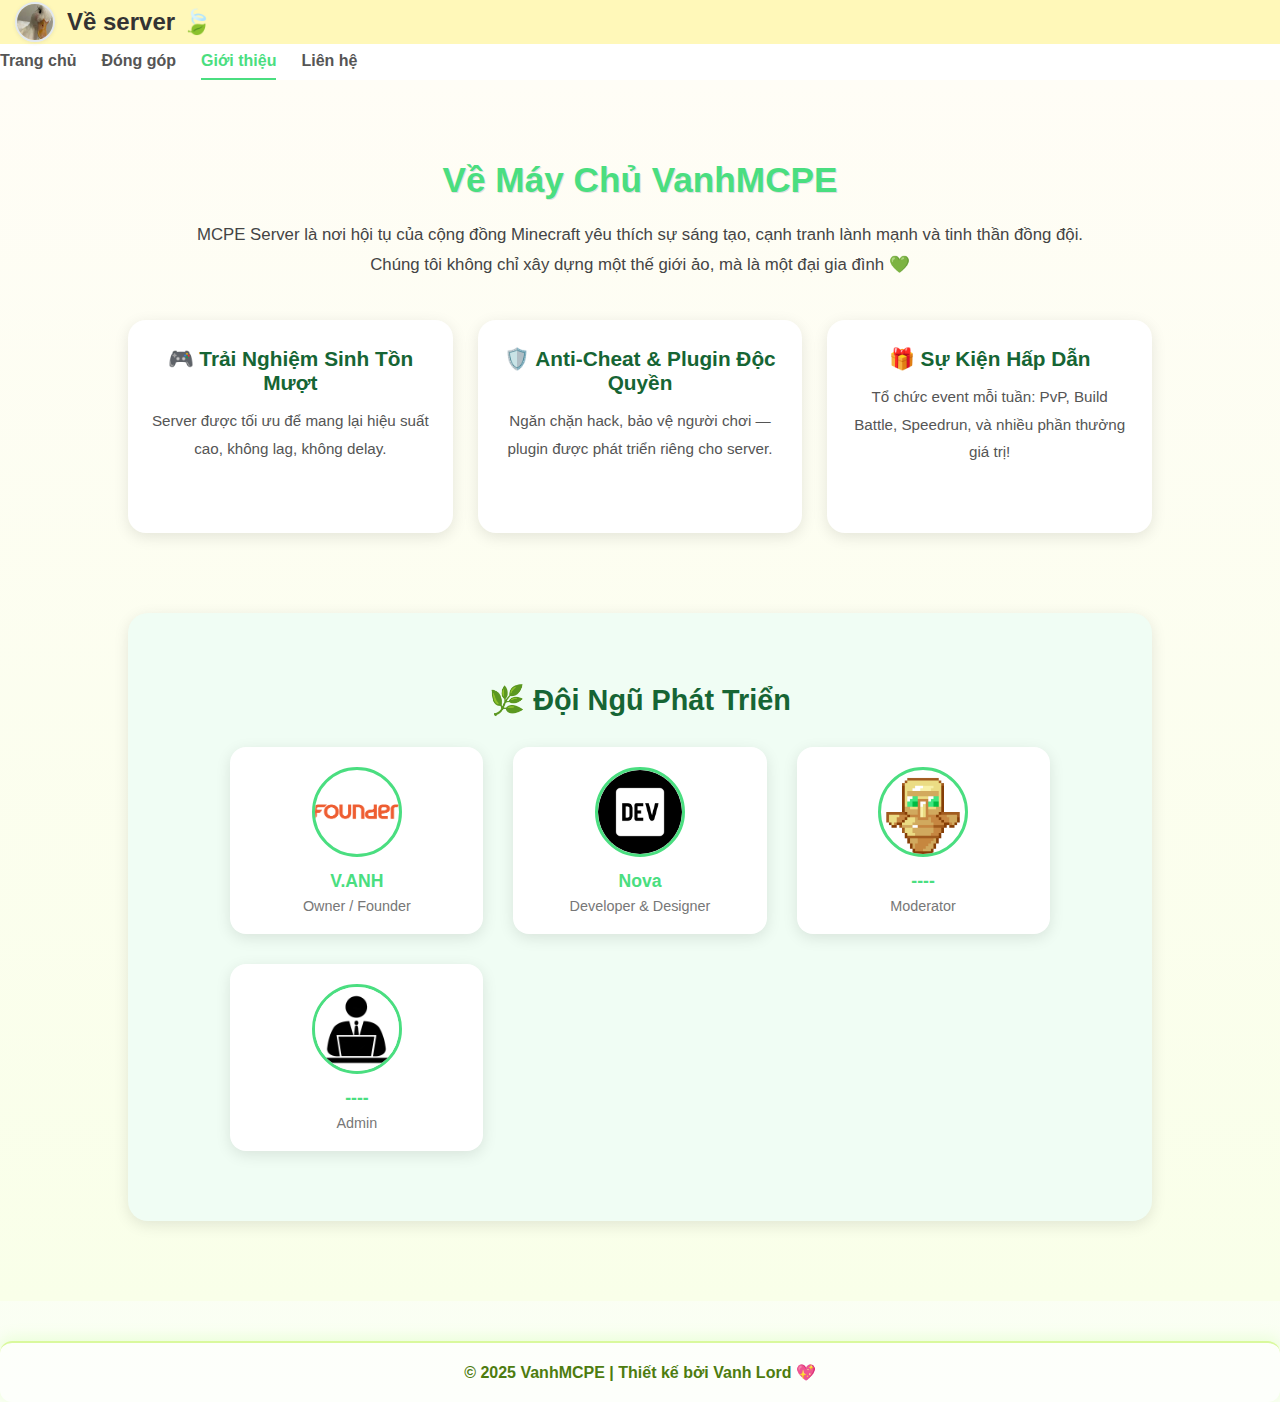
<file: about.html>
<!DOCTYPE html>
<html lang="vi">
<head>
  <meta charset="UTF-8" />
  <meta name="viewport" content="width=device-width, initial-scale=1.0" />
  <title>Giới thiệu | Đại Ca SMP</title>
  <link rel="stylesheet" href="css/base.css">
  <link rel="stylesheet" href="css/header.css">
  <link rel="stylesheet" href="css/about.css">
  <link rel="stylesheet" href="css/footer.css">
  <link rel="stylesheet" href="css/scrolling-text.css">
</head>
<body>

<header class="main-header">
  <div class="logo">
    <img src="assets/images/logo.png" alt="Logo">
    <h1>Về server 🍃</h1>
  </div>
  <div class="hamburger" id="hamburger"><span></span><span></span><span></span></div>
</header>

<nav class="navbar" id="navbar">
  <a href="index.html">Trang chủ</a>
  <a href="shop.html">Đóng góp</a>
  <a href="about.html"class="active">Giới thiệu</a>
  <a href="contact.html">Liên hệ</a>
  </nav>

  <!-- ABOUT SECTION -->
  <section class="about-section">
    <h1>Về Máy Chủ VanhMCPE</h1>
    <p>
      MCPE Server là nơi hội tụ của cộng đồng Minecraft yêu thích sự sáng tạo, cạnh tranh lành mạnh
      và tinh thần đồng đội. Chúng tôi không chỉ xây dựng một thế giới ảo, mà là một đại gia đình 💚
    </p>

    <div class="about-cards">
      <div class="about-card">
        <h3>🎮 Trải Nghiệm Sinh Tồn Mượt</h3>
        <p>Server được tối ưu để mang lại hiệu suất cao, không lag, không delay.</p>
      </div>
      <div class="about-card">
        <h3>🛡️ Anti-Cheat & Plugin Độc Quyền</h3>
        <p>Ngăn chặn hack, bảo vệ người chơi — plugin được phát triển riêng cho server.</p>
      </div>
      <div class="about-card">
        <h3>🎁 Sự Kiện Hấp Dẫn</h3>
        <p>Tổ chức event mỗi tuần: PvP, Build Battle, Speedrun, và nhiều phần thưởng giá trị!</p>
      </div>
    </div>

    <div class="team-section">
      <h2>🌿 Đội Ngũ Phát Triển</h2>
      <div class="team-grid">
        <div class="team-member">
          <img src="assets/images/daica.jpg" alt="Đại Ca">
          <h4>V.ANH</h4>
          <span>Owner / Founder</span>
        </div>
        <div class="team-member">
          <img src="assets/images/nova.jpg" alt="Nova">
          <h4>Nova</h4>
          <span>Developer & Designer</span>
        </div>
        <div class="team-member">
          <img src="assets/images/mod.jpg" alt="Mod">
          <h4>----</h4>
          <span>Moderator</span>
        </div>
        <div class="team-member">
          <img src="assets/images/admin.jpg" alt="Mod">
          <h4>----</h4>
          <span>Admin</span>
        </div>
      </div>
    </div>
  </section>
</div>

<!-- FOOTER -->
<footer class="footer">
  <p>© 2025 VanhMCPE | Thiết kế bởi Vanh Lord 💖</p>
</footer>

<script src="js/main.js"></script>
</body>
</html>
</file>
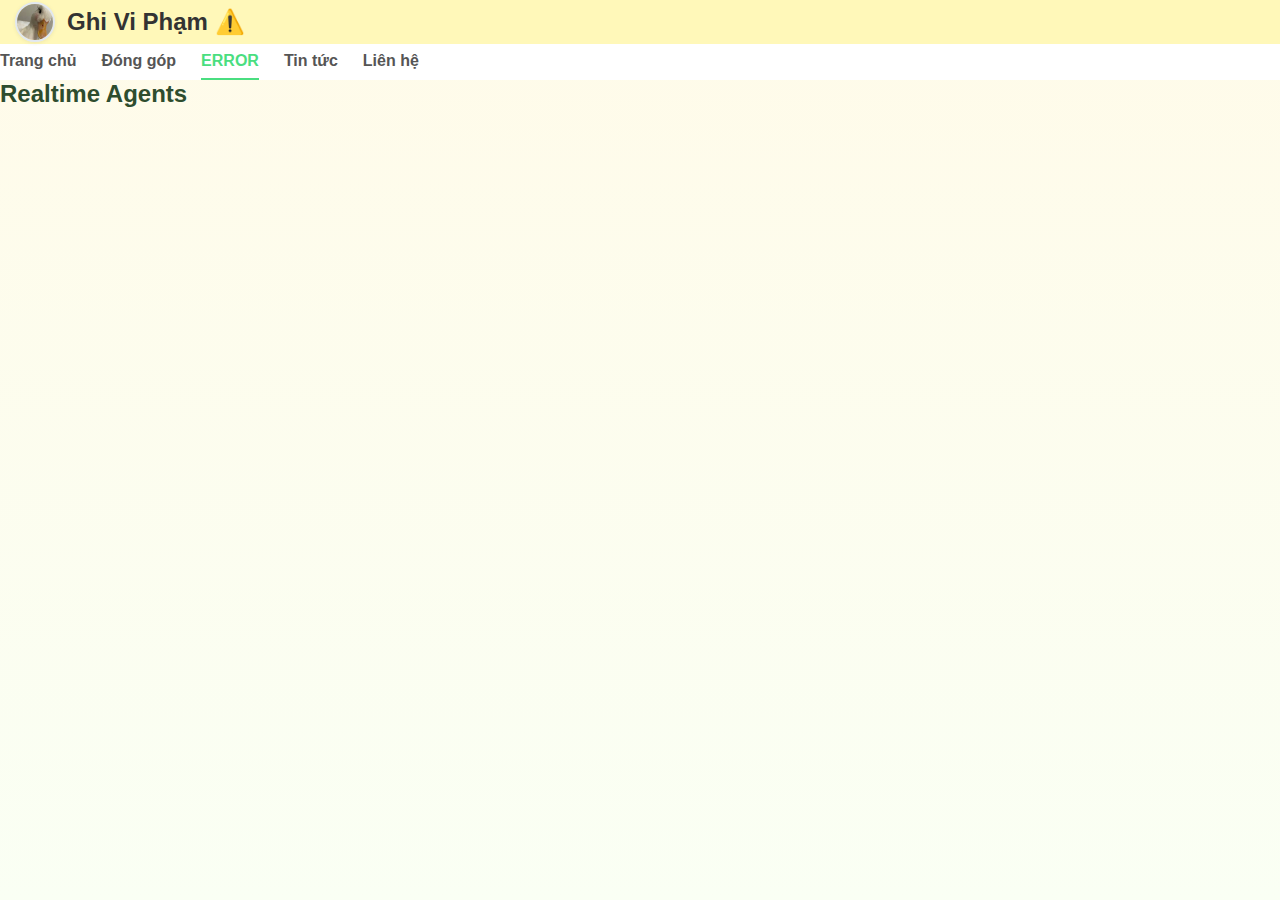
<file: leaderboard.html>
<!DOCTYPE html>
<html lang="vi">
<head>
  <meta charset="UTF-8">
  <meta name="viewport" content="width=device-width, initial-scale=1.0">
  <title>Ghi Vi Phạm | VanhMCPE Server</title>
  <link rel="icon" type="image/png" href="assets/images/logo.png">

  <!-- 🌿 CSS -->
  <link rel="stylesheet" href="css/base.css">
  <link rel="stylesheet" href="css/header.css">
  <link rel="stylesheet" href="css/footer.css">
  <link rel="stylesheet" href="css/scrolling-text.css">
  <link rel="stylesheet" href="css/violations.css">
</head>
<body>
  <!-- 🌸 HEADER -->
  <header class="main-header">
    <div class="logo">
      <img src="assets/images/logo.png" alt="Logo Server">
      <h1>Ghi Vi Phạm ⚠️</h1>
    </div>
    <div class="hamburger" id="hamburger">
      <span></span><span></span><span></span>
    </div>
  </header>

  <!-- 🌿 NAVIGATION -->
  <nav class="navbar" id="navbar">
    <a href="index.html">Trang chủ</a>
    <a href="bank.html">Đóng góp</a>
    <a href="leaderboard.html" class="active">ERROR</a>
    <a href="news.html">Tin tức</a>
    <a href="contact.html">Liên hệ</a>
</nav>

  <!-- 🌟 MAIN CONTENT -->
  <h2>Realtime Agents</h2>
  <div id="agents"></div>

  <!-- 🌿 JS -->
  <script src="js/main.js"></script>
  <sctipt src="js/leaderboard.js"
  <script src="https://cdn.socket.io/4.7.2/socket.io.min.js"></script>
</body>
</html>
</file>
<file: css/base.css>
/* 🌿 base.css */
:root {
  --primary-green: #4ade80;
  --dark-green: #166534;
  --light-green: #f0fdf4;
  --bg-white: #ffffff;
  --shadow-soft: 0 4px 15px rgba(0, 0, 0, 0.1);
  --transition: all 0.3s ease;
  --accent: #4ade80;
  --main-color: #8b7e5b;
  --bg: #fff7e6;
  --card-bg: #ffffff;
  --text-color: #333;
  --hover: #a2c18f;
}

* {
    margin: 0;
    padding: 0;
    box-sizing: border-box;
    font-family: 'Inter', sans-serif;
    transition: all 0.3s ease;
  }
  
  body {
    background: linear-gradient(180deg, #fffbe9 0%, #fafff4 100%);
    color: #2e2e2e;
    min-height: 100vh;
  }
  
  .container {
    max-width: 1100px;
    margin: auto;
    padding: 30px 20px;
  }
  
  h1, h2, h3 {
    color: #2e4d2e;
  }
  
  button {
    border: none;
    outline: none;
    background-color: #a3e635;
    color: #1a1a1a;
    font-weight: 600;
    border-radius: 10px;
    padding: 10px 18px;
    cursor: pointer;
    box-shadow: 0 4px 10px rgba(163, 230, 53, 0.3);
  }
  
  button:hover {
    background-color: #bef264;
    transform: translateY(-2px);
  }
  
  button:active {
    transform: translateY(1px);
  }

/* ===== MEDIA QUERY CHO MOBILE (dưới 768px) ===== */
@media (max-width: 768px) {
  body {
    /* Giảm kích thước chữ mặc định cho dễ đọc */
    font-size: 15px;
    line-height: 1.6;
  }

  .container {
    /* Giảm padding để tiết kiệm không gian */
    padding: 20px 15px;
  }

  h1 {
    font-size: 2rem; /* 32px */
  }

  h2 {
    font-size: 1.6rem; /* 25.6px */
  }

  h3 {
    font-size: 1.2rem; /* 19.2px */
  }

  p {
    font-size: 0.95rem; /* 15.2px */
  }

  button {
    /* Nút to hơn, dễ bấm hơn trên màn hình cảm ứng */
    padding: 12px 20px;
    font-size: 1rem;
  }
}
.download-section {
  text-align: center;
  padding: 50px 20px;
  background: linear-gradient(135deg, #ffffea, #fdffdd);
  color: #fff;
  border-radius: 15px;
  margin: 30px auto;
  max-width: 900px;
  box-shadow: 0 10px 25px rgba(155, 255, 67, 0.5);
}

.download-section h2 {
  font-size: 2em;
  margin-bottom: 15px;
  color: #4ade80;
}

.download-section .server-tip {
  font-size: 1em;
  margin-bottom: 5px;
  color: #484c50;
}

.download-section .server-tip.note {
  font-size: 0.9em;
  font-style: italic;
  color: #9ca3af;
}

.download-buttons {
  display: flex;
  flex-wrap: wrap;
  justify-content: center;
  gap: 15px;
  margin-top: 20px;
}

.download-buttons a {
  display: inline-block;
  padding: 12px 20px;
  background-color: #22c55e;
  color: #fff;
  text-decoration: none;
  font-weight: bold;
  border-radius: 12px;
  transition: transform 0.3s, box-shadow 0.3s, background 0.3s;
}

.download-buttons a:hover {
  transform: translateY(-3px);
  box-shadow: 0 5px 15px rgba(34, 197, 94, 0.5);
  background-color: #16a34a;
}

/* Responsive */
@media (max-width: 500px) {
  .download-buttons a {
    width: 100%;
    text-align: center;
  }
}

/* bản sao chép của ô thứ nhất trong index*/
.server-info {
  background: linear-gradient(180deg, #e6ffe6, #c6f7c6);
  border: 2px solid #7ed957;
  border-radius: 18px;
  padding: 25px 30px;
  box-shadow: 0 4px 18px rgba(0, 0, 0, 0.1);
  font-family: 'Inter', sans-serif;
  margin: 20px auto 30px;
  display: flex;
  flex-direction: column;
  align-items: flex-start;
  position: relative;
  transition: transform 0.2s ease, box-shadow 0.3s ease, border-color 0.3s ease;
}

.server-info:hover {
  transform: translateY(-3px);
  box-shadow: 0 6px 20px rgba(126, 217, 87, 0.4);
  border-color: #95ff57;
}
.server-status {
  display: flex;
  align-items: center;
  justify-content: flex-start; /* căn trái */
  gap: 6px; /* chỉnh khoảng cách dot - chữ */
  margin-bottom: 15px;
  font-weight: 600;
  color: #388E3C;
  text-align: left; /* thêm để chắc chắn */
}

.dot {
  width: 8px;  /* nhỏ hơn */
  height: 8px;
  border-radius: 50%;
  display: inline-block;
  background: #4CAF50;
  box-shadow: 0 0 5px #4CAF50;
  margin-right: 6px; /* đảm bảo khoảng cách ổn định */
}

/* chi tiết server */
.server-details {
  display: grid;
  grid-template-columns: 1fr 1fr;
  gap: 10px 20px;
  text-align: left;
  background: #ffffff;
  border-radius: 12px;
  padding: 15px 20px;
  box-shadow: inset 0 0 8px rgba(0,0,0,0.05);
  width: 100%;
}

.server-details div {
  font-size: 0.95em;
  color: #333;
}
.server-actions {
  display: flex;
  justify-content: center;
  gap: 15px;
  margin-bottom: 10px;
}

.server-actions button {
  background: #4CAF50;
  border: none;
  color: white;
  padding: 10px 18px;
  border-radius: 10px;
  cursor: pointer;
  transition: 0.3s;
  font-weight: 600;
}

.server-actions button:hover {
  background: #2E7D32;
  transform: translateY(-2px);
}

.server-tip {
  font-size: 0.9em;
  color: #666;
  margin-top: 5px;
  font-style: italic;
}
</file>
<file: css/header.css>
/* ===== MAIN HEADER ===== */
.main-header {
  display: flex;
  justify-content: space-between;
  align-items: center;
  padding: 2px 15px;
  background: #fff8b9;
  box-shadow: 0 2px 8px rgba(255, 255, 255, 0.08);
}

.logo {
  display: flex;
  align-items: center;
  gap: 12px;
}

/* CẬP NHẬT: Chống bóp méo ảnh logo */
.logo img {
  width: 40px;
  height: 40px;
  object-fit: cover; /* << CHỐNG BÓP MÉO ẢNH */
  border-radius: 50%; /* Biến thành hình tròn */
  border: 2px solid #e2e8f0; /* Thêm viền xám nhẹ */
  box-shadow: 0 1px 4px rgba(0,0,0,0.07); /* Thêm bóng mờ tinh tế */
}

.logo h1 {
  font-size: 1.5rem;
  color: #333;
  font-weight: 600;
}

/* ===== NAVIGATION BAR ===== */
.navbar {
  background: #ffffff;
  display: flex;
  gap: 25px;
}

.navbar a {
  text-decoration: none;
  color: #555;
  font-weight: 600;
  padding: 8px 0;
  border-bottom: 2px solid transparent;
  transition: all 0.3s ease;
}

.navbar a:hover, .navbar a.active {
  color: var(--accent);
  border-bottom-color: var(--accent);
}

/* ===== HAMBURGER MENU (MOBILE) ===== */
.hamburger {
  display: none; /* Ẩn trên desktop */
  cursor: pointer;
  padding: 10px;
  z-index: 1001; /* Luôn nằm trên cùng */
}

.hamburger span {
  display: block;
  width: 25px;
  height: 3px;
  margin: 5px 0;
  background: #333;
  border-radius: 3px;
  transition: all 0.4s cubic-bezier(0.68, -0.55, 0.27, 1.55); /* Hiệu ứng "bouncy" */
}

/* ===== RESPONSIVE ===== */
@media (max-width: 768px) {
  .navbar {
    display: block;
    position: fixed;
    top: 0;
    right: -100%;
    width: 280px;
    height: 100%;
    background: #f9fafb;
    padding: 80px 10px 10px 10px; 
    box-shadow: -4px 0 15px rgba(0,0,0,0.1);
    transition: right 0.5s ease-in-out;
    z-index: 1000;
  }

  .navbar.active {
    right: 0;
  }

  /* CẬP NHẬT: Thêm viền cho các mục */
  .navbar a {
    display: block;
    padding: 14px 20px;
    font-size: 1.05rem;
    font-weight: 500;
    color: #374151;
    background: var(--bg-white); /* Thêm nền trắng cho các nút */
    border: 1px solid #dcfce7; /* Viền xanh lá cây RẤT NHẠT */
    border-radius: 8px;
    margin-bottom: 5px;
    transition: all 0.25s ease;
  }

  /* CẬP NHẬT: Đổi viền thành xanh đậm khi active/hover */
  .navbar a:hover, .navbar a.active {
    background: var(--light-green); /* Nền xanh lá cây nhạt hơn */
    color: var(--dark-green);     /* Chữ xanh đậm hơn */
    transform: scale(1.02);
    border-color: var(--primary-green); /* Viền xanh lá cây ĐẬM hơn */
    box-shadow: 0 2px 8px rgba(22, 101, 52, 0.1); /* Thêm bóng mờ nhẹ */
  }

  .hamburger {
    display: block; /* Hiện hamburger trên mobile */
  }

  /* BIẾN ĐỔI HAMBURGER THÀNH DẤU X */
  .hamburger.active span:nth-child(1) {
    transform: rotate(45deg) translate(6px, 6px);
  }
  
  .hamburger.active span:nth-child(2) {
    opacity: 0;
  }
  
  .hamburger.active span:nth-child(3) {
    transform: rotate(-45deg) translate(6px, -6px);
  }
}

/* LỚP PHỦ MỜ */
.overlay {
  display: none;
  position: fixed;
  top: 0; left: 0;
  width: 100%;
  height: 100%;
  background: rgba(0,0,0,0.5);
  z-index: 999;
  opacity: 0;
  transition: opacity 0.5s ease;
}

.overlay.active {
  display: block;
  opacity: 1;
}
</file>
<file: css/about.css>
/* --------------------
   ABOUT PAGE
   Theme: White + Soft Yellow + Green
   Author: Nova 💚
-------------------- */

.about-section {
  padding: 80px 10%;
  background: linear-gradient(180deg, #fffdf6 0%, #f9ffe9 100%);
  text-align: center;
  animation: fadeInUp 0.8s ease forwards;
}

.about-section h1 {
  color: var(--primary-green);
  font-size: 2.2rem;
  margin-bottom: 20px;
  text-shadow: 1px 1px 0 #e0e0e0;
}

.about-section p {
  color: #444;
  font-size: 1.05rem;
  max-width: 900px;
  margin: 0 auto 40px auto;
  line-height: 1.8;
}

/* Cards giới thiệu */
.about-cards {
  display: grid;
  grid-template-columns: repeat(auto-fit, minmax(280px, 1fr));
  gap: 25px;
  margin-top: 40px;
}

.about-card {
  background: var(--bg-white);
  border-radius: 18px;
  box-shadow: var(--shadow-soft);
  padding: 25px 20px;
  transition: var(--transition);
  border: 2px solid transparent;
}

.about-card:hover {
  border-color: var(--primary-green);
  transform: translateY(-8px);
}

.about-card h3 {
  color: var(--dark-green);
  font-size: 1.3rem;
  margin-bottom: 12px;
}

.about-card p {
  font-size: 0.95rem;
  color: #555;
}

/* Team Section */
.team-section {
  margin-top: 80px;
  background: var(--light-green);
  padding: 70px 10%;
  border-radius: 20px;
  box-shadow: var(--shadow-soft);
}

.team-section h2 {
  font-size: 1.8rem;
  color: var(--dark-green);
  margin-bottom: 30px;
}

.team-grid {
  display: grid;
  grid-template-columns: repeat(auto-fit, minmax(240px, 1fr));
  gap: 30px;
  justify-content: center;
  align-items: center;
}

.team-member {
  background: var(--bg-white);
  border-radius: 16px;
  box-shadow: var(--shadow-soft);
  padding: 20px;
  transition: var(--transition);
}

.team-member:hover {
  transform: translateY(-6px);
}

.team-member img {
  width: 90px;
  height: 90px;
  border-radius: 50%;
  object-fit: cover;
  border: 3px solid var(--primary-green);
  margin-bottom: 10px;
}

.team-member h4 {
  color: var(--primary-green);
  margin-bottom: 6px;
  font-size: 1.1rem;
}

.team-member span {
  display: block;
  color: #777;
  font-size: 0.9rem;
}

/* Animation */
@keyframes fadeInUp {
  0% {
    opacity: 0;
    transform: translateY(15px);
  }
  100% {
    opacity: 1;
    transform: translateY(0);
  }
}

/* ===== MEDIA QUERY CHO MOBILE (dưới 768px) ===== */
@media (max-width: 768px) {
.about-section {
  padding: 50px 5%;
}

.about-section h1 {
  font-size: 1.9rem;
}

.about-section p {
  font-size: 1rem;
  line-height: 1.7;
  text-align: left; /* Căn lề trái cho dễ đọc */
}

.about-cards {
  gap: 20px;
}

.about-card {
  padding: 20px 15px;
}

.team-section {
  margin-top: 60px;
  padding: 50px 5%;
}

.team-section h2 {
  font-size: 1.6rem;
}

.team-grid {
  /* Thiết lập 2 cột trên màn hình nhỏ hơn, 1 cột trên màn hình rất nhỏ */
  grid-template-columns: repeat(auto-fit, minmax(200px, 1fr));
  gap: 20px;
}

.team-member {
  padding: 15px;
  text-align: center; /* Căn giữa nội dung trong thẻ thành viên */
}

.team-member img {
  width: 80px;
  height: 80px;
}
}

@media (max-width: 480px) {
/* Trên màn hình rất nhỏ, đảm bảo grid team chỉ có 1 cột */
.team-grid {
  grid-template-columns: 1fr;
}
}
</file>
<file: css/footer.css>
/* footer.css */
footer {
  margin-top: 40px;
  text-align: center;
  padding: 20px 0;
  color: #4d7c0f;
  border-top: 2px solid #d9f99d;
  background: rgba(255, 255, 255, 0.6);
  border-radius: 12px;
  box-shadow: 0 -3px 15px rgba(170, 255, 100, 0.2);
}

footer p {
  font-size: 1rem;
  font-weight: 600;
}

footer strong {
  color: #365314;
}
footer a {
  color: #4d7c0f;
  text-decoration: none;
  font-weight: 600;
  transition: color 0.3s ease;
}
</file>
<file: css/scrolling-text.css>
.scrolling-text {
  width: 100%;
  overflow: hidden;
  white-space: nowrap;
  box-sizing: border-box;
  background: linear-gradient(90deg, #f9ffe9, #ffffff, #edffbf);
  color: #1b1b1b;
  font-size: 14px;
  font-weight: 600;
  letter-spacing: 0.5px;
  padding: 10px 0;
  border-top: 2px solid #d2ff89;
  border-bottom: 2px solid #e5ffbb;
  position: relative;
  box-shadow: 0 0 10px rgba(173, 255, 21, 0.5);
  text-shadow: 0 0 4px #c8ff4a;
}

.scrolling-text::before,
.scrolling-text::after {
  content: '';
  position: absolute;
  top: 0;
  width: 50px;
  height: 100%;
  pointer-events: none;
  z-index: 2;
}

.scrolling-text::before {
  left: 0;
  background: linear-gradient(to right, #fffffe, transparent);
}

.scrolling-text::after {
  right: 0;
  background: linear-gradient(to left, #fffffe, transparent);
}

.scrolling-text span {
  display: inline-block;
  padding-left: 100%;
  animation: scroll 20s linear infinite;
}

@keyframes scroll {
  0% { transform: translateX(100%); }
  100% { transform: translateX(-100%); }
}
</file>
<file: css/violations.css>
.violations-container {
    text-align: center;
    padding: 40px 20px;
    font-family: 'Inter', sans-serif;
  }
  
  .violations-container h1 {
    color: #d32f2f;
    margin-bottom: 10px;
    font-size: 1.8rem;
  }
  
  .violations-container p {
    color: #444;
    margin-bottom: 25px;
    font-size: 1rem;
  }
  
  .table-wrapper {
    overflow-x: auto;
  }
  
  .violations-table {
    width: 100%;
    border-collapse: collapse;
    background: #fff;
    border-radius: 12px;
    overflow: hidden;
    box-shadow: 0 4px 10px rgba(0,0,0,0.1);
    font-size: 0.95rem;
  }
  
  .violations-table th,
  .violations-table td {
    padding: 14px 10px;
    border-bottom: 1px solid #eee;
    text-align: center;
    white-space: nowrap;
  }
  
  .violations-table th {
    background: #fef2f2;
    color: #b71c1c;
    font-weight: 600;
  }
  
  .violations-table tr:hover {
    background: #fff8f8;
  }
  
  .player {
    display: flex;
    align-items: center;
    justify-content: center;
    gap: 8px;
  }
  
  .player img {
    border-radius: 5px;
    border: 1px solid #ccc;
  }
  
  .ban td {
    background: #ffebee;
    color: #c62828;
  }
  
  .warn td {
    background: #fffde7;
    color: #f9a825;
  }
  
  .mute td {
    background: #e3f2fd;
    color: #1565c0;
  }
  
  .note {
    margin-top: 20px;
    color: #555;
    font-style: italic;
    font-size: 0.9rem;
  }
  
  /* 🌿 RESPONSIVE — tối ưu cho điện thoại */
  @media (max-width: 768px) {
    .violations-container {
      padding: 20px 10px;
    }
  
    .violations-container h1 {
      font-size: 1.5rem;
    }
  
    .violations-container p {
      font-size: 0.9rem;
    }
  
    .violations-table {
      font-size: 0.85rem;
    }
  
    .violations-table th,
    .violations-table td {
      padding: 10px 6px;
    }
  
    .player span {
      display: none; /* Ẩn tên nếu quá nhỏ, chỉ hiện avatar */
    }
  
    .player img {
      width: 28px;
      height: 28px;
    }
  }
  
  /* 🌿 Dành cho màn hình siêu nhỏ (dưới 480px) */
  @media (max-width: 480px) {
    .violations-container h1 {
      font-size: 1.3rem;
    }
  
    .violations-table {
      font-size: 0.8rem;
    }
  
    .violations-table th:nth-child(3),
    .violations-table td:nth-child(3) {
      display: none; /* Ẩn cột “Lý do” nếu không đủ chỗ */
    }
  
    .violations-table th:nth-child(5),
    .violations-table td:nth-child(5) {
      display: none; /* Ẩn cột “Thời gian” để bảng không tràn */
    }
  
    .note {
      font-size: 0.8rem;
    }
  }
</file>
